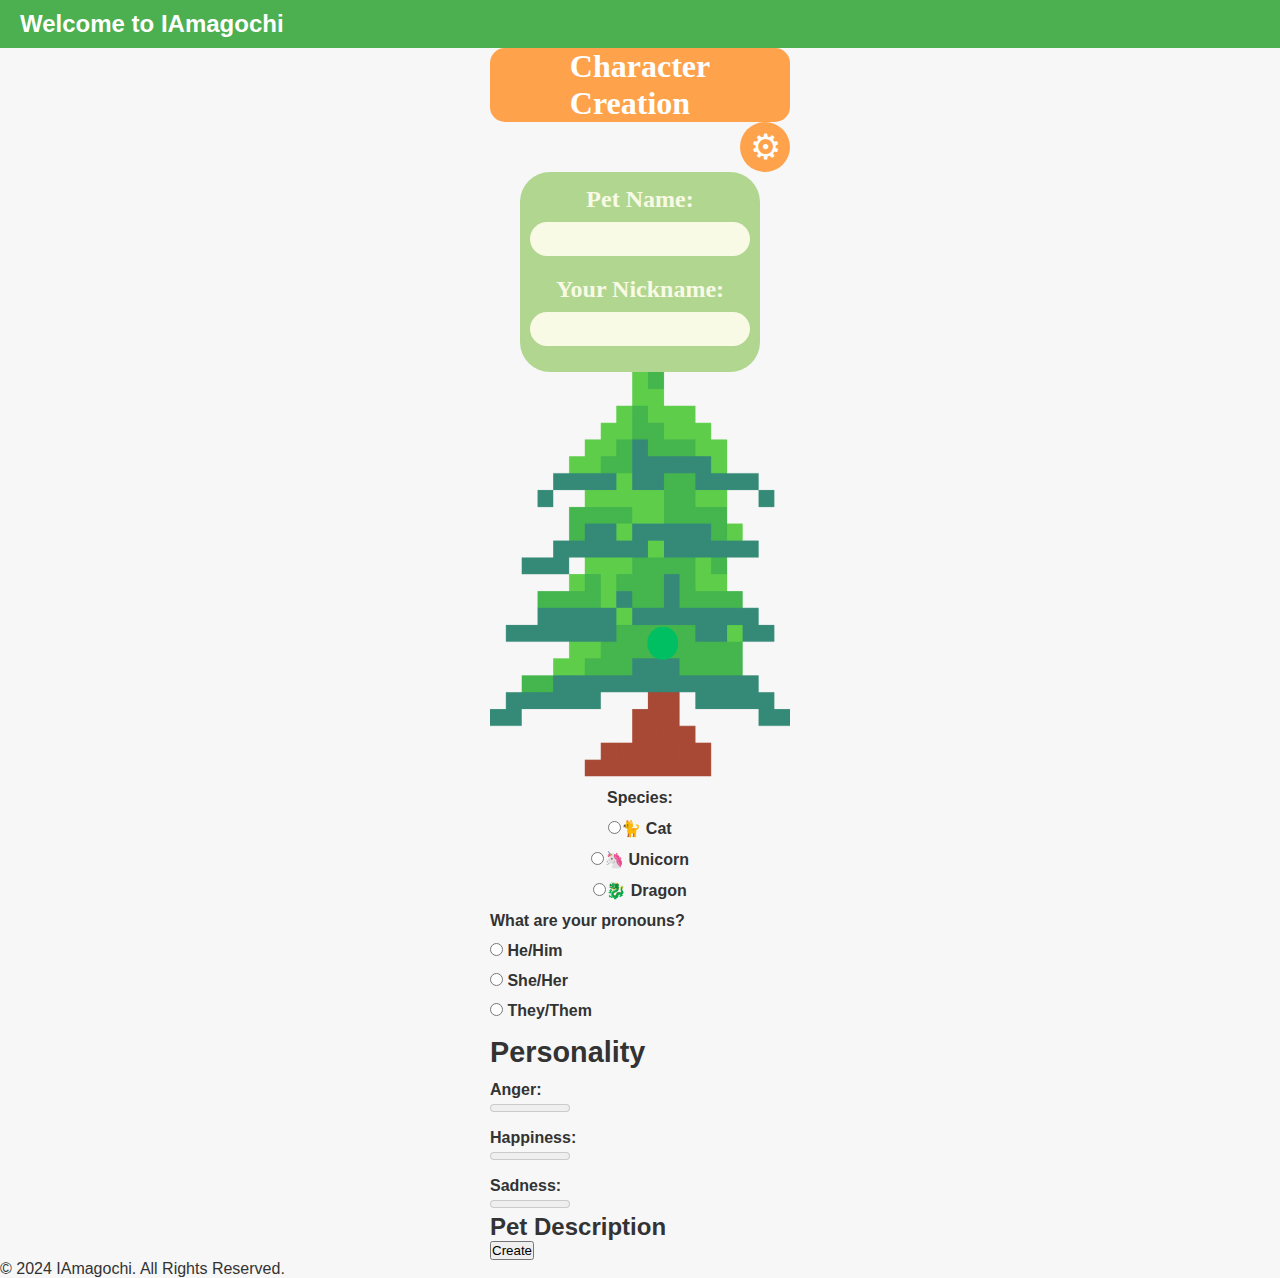
<file: createPet.html>
<!DOCTYPE html>
<html lang="en">
<head>
   <meta charset="UTF-8">
   <meta name="viewport" content="width=device-width, initial-scale=1.0">
   <title>Create pet Page</title>
   <link rel="stylesheet" href="css/createPet.css">
   <link rel="stylesheet" href="css/global.css">
</head>
<body>
   <main>
      <script type="module" src="js/createPet.js"></script>
      <header>
         <h1>Welcome to IAmagochi</h1>
      </header>
      
      <form id="petForm">
         <h2 class="title">Character<br>Creation</h2>
   
         <button type="button" class="cfgBtn"></button>

         <div class="petName">
            <label for="petName">Pet Name:</label>
            <input id="petName" type="text" required />

            <label for="nickname">Your Nickname:</label>
            <input id="nickname" type="text" required />
         </div>

         <div class="petImg">
            <img id="tree" src="images/arvorePixelada.png" alt="Tree background">
            <img id="pet">
         </div>
         
         <div class="species">
            <label class="selectionHeader">Species:</label>
            <div class="selectionOptions" id="species" name="species" required>
               <label class="option"><input type="radio" name="species" value="cat" required>🐈 Cat</label>
               <label class="option"><input type="radio" name="species" value="unicorn">🦄 Unicorn</label>
               <label class="option"><input type="radio" name="species" value="dragon">🐉 Dragon</label>
            </div>
         </div>

         <div class="pronoun">
            <label class="question">What are your pronouns?</label>
            <div class="radio-group">
               <label><input type="radio" name="pronouns" value="he/him" required> He/Him</label>
               <label><input type="radio" name="pronouns" value="she/her"> She/Her</label>
               <label><input type="radio" name="pronouns" value="they/them"> They/Them</label>
            </div>
         </div>

         <section class="personality">
            <h2>Personality</h2>
            <div class="meter-container">
               <label for="anger">Anger:</label>
               <meter id="anger" min="0" max="10" value="0" high="0"></meter>
            </div>
            <div class="meter-container">
               <label for="happiness">Happiness:</label>
               <meter id="happiness" min="0" max="10" value="0" high="0"></meter>
            </div>
            <div class="meter-container">
               <label for="sadness">Sadness:</label>
               <meter id="sadness" min="0" max="10" value="0" high="0"></meter>
            </div>
         </section>

         <div class="description">
            <h2>Pet Description</h2>
            <p id="descriptionText"></p>
         </div>

         <button type="submit" class="createBtn">Create</button>
      </form>

      <footer>
         <p>&copy; 2024 IAmagochi. All Rights Reserved.</p>
      </footer>
   </main>

</body>
</html>
</file>
<file: css/createPet.css>
/* General Styles */
body {
   margin: 0;
   padding: 0;
   background-color: #f7f7f7;
   color: #333;
   display: flex;
   flex-direction: column;
   min-height: 100vh;
}

/* Header */
header {
   width: 100%;
   background-color: #4caf50;
   color: white;
   padding: 10px 20px;
   display: flex;
   justify-content: space-between;
   align-items: center;
}

header h1 {
   margin: 0;
   font-size: 1.5em;
}

.title {
   grid-area: title;
   background-color: #ffa24c;
   border-radius: 15px;
   width: 100%;
   height: auto;
   display: flex;
   justify-content: center;
   align-items: center;
   color: white;
   font-size: 2em;
   font-family: 'Press Start 2P';
}

.cfgBtn {
   grid-area: cfgBtn;
   justify-self: end;
   align-self: start;
   background-color: #ffa24c;
   border: none;
   border-radius: 50%;
   width: 50px;
   height: 50px;
   display: flex;
   justify-content: center;
   align-items: center;
   cursor: pointer;
}
.cfgBtn::before {
   content: "\2699";
   font-size: 35px;
   color: white;
   position: relative;
}
.cfgBtn:hover {
   background-color: #e69143;
}

.petName {
   grid-area: petName;
   background-color: #b1d690;
   border-radius: 30px;
   padding: 10px;
   display: flex;
   flex-direction: column;
   align-self: start; /* Align the grid item to the start */
   justify-self: center; /* Align the grid item to the center */
   justify-content: flex-start; /* Align content to the bottom */
   align-items: center; /* Center content horizontally */
   height: auto; /* Fit the height to the content */
   width: 80%;
}
.petName label {
   margin: 2%;
   font-size: 1.5em;
   color: #f8fae5;
   font-family: 'Press Start 2P';
}
.petName input {
   align-self: center; /* Align the input element to the bottom */
   background-color: #f8fae5;
   height: 20%;
   width: 70%;
   padding: 5px;
   border: none;
   border-radius: 50px;
   font-size: 1em;
   font-family: 'Press Start 2P';
}

.yNickName {
   grid-area: yNickName;
   background-color: #b1d690;
   border-radius: 30px;
   padding: 10px;
   display: flex;
   flex-direction: column;
   align-self: start; /* Align the grid item to the start */
   justify-self: center; /* Align the grid item to the center */
   justify-content: flex-start; /* Align content to the bottom */
   align-items: center; /* Center content horizontally */
   height: auto; /* Fit the height to the content */
   width: 80%;
}
.yNickName label {
   margin: 2%;
   font-size: 1.5em;
   color: #f8fae5;
   font-family: 'Press Start 2P';
}
.yNickName input {
   align-self: center; /* Align the input element to the bottom */
   background-color: #f8fae5;
   height: 20%;
   width: 70%;
   padding: 5px;
   border: none;
   border-radius: 50px;
   font-size: 1em;
   font-family: 'Press Start 2P';
}

.petImg {
   grid-area: petImg;
   position: relative; /* Create a stacking context */
   max-width: 100%;
   height: 45vh;
   display: flex;
   justify-content: center;
   align-items: center;
}
.petImg img {
   position: absolute; /* Position images absolutely within the container */
   max-width: 100%;
   height: auto;
}
#tree {
   z-index: 1;
   height: 100%;
}
#pet {
   z-index: 2;
   height: 30%;
   left: 43%;
   bottom: -5%;
}

.species {
   grid-area: species;
   display: flex;
   flex-direction: column;
   justify-content: center; /* Center content vertically */
   align-items: center; /* Center content horizontally */
   text-align: center;
}

main section h2 {
   font-size: 1.8em;
   margin-bottom: 10px;
}

main section p {
   font-size: 1.2em;
   color: #555;
}

form {
   width: 300px;
   margin: 0 auto;
}

h3 {
   margin-top: 16px;
}

label {
   font-weight: bold;
   margin-top: 12px;
   display: block;
}

input[type="text"] {
   width: 100%;
   padding: 8px;
   margin-top: 4px;
   margin-bottom: 16px;
}

.radio-group {
   margin-top: 8px;
   margin-bottom: 16px;
}
</file>
<file: css/global.css>
* {
    margin: 0;
    padding: 0;
    box-sizing: border-box;
    font-family: Arial, sans-serif; 
}
</file>
